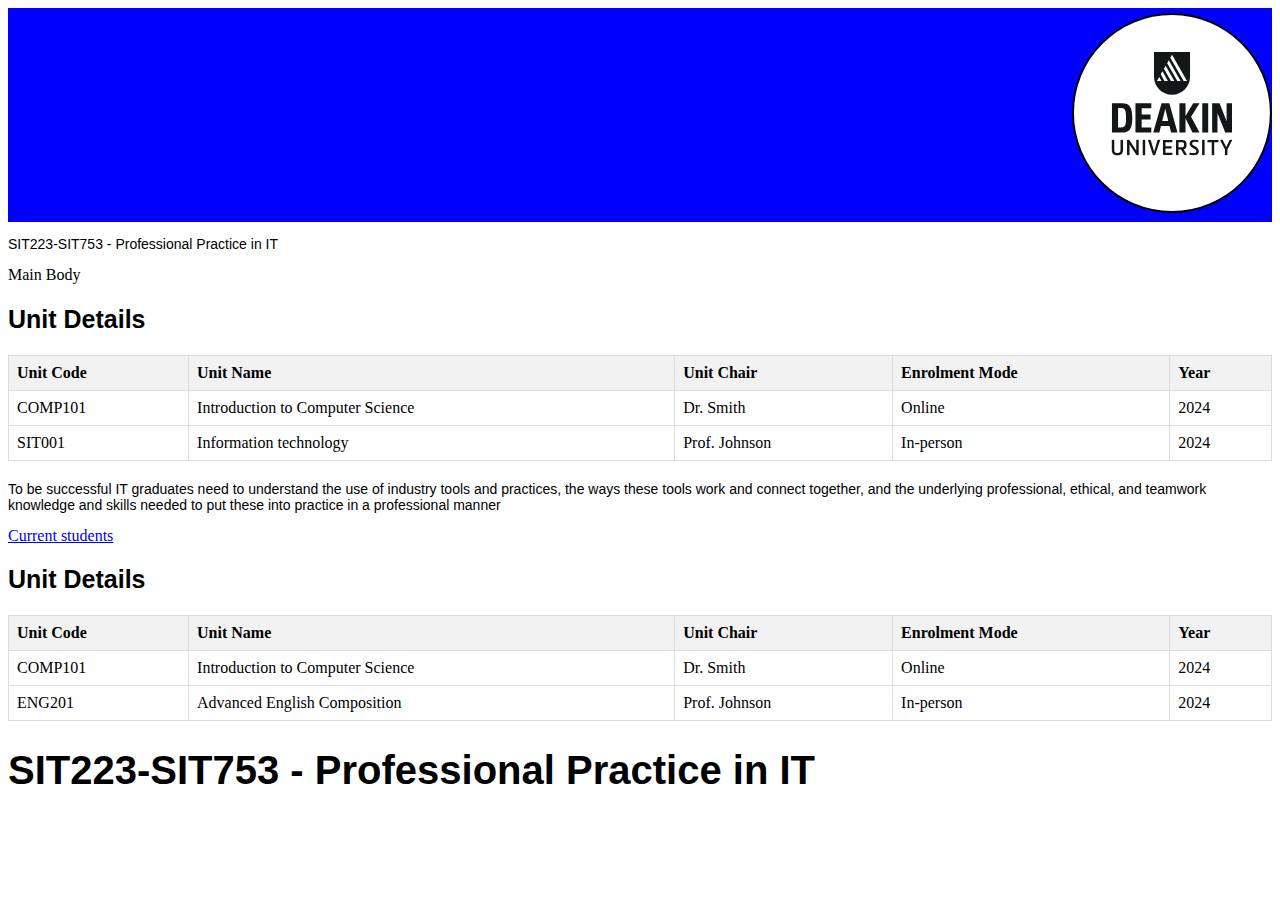
<file: index.html>
<!DOCTYPE html>
<html>

<head>
    <title> Home </title>
    <link rel="stylesheet" type="text/css" media="screen" href="main.css" />
</head>
<div>
    <img src="deakin.svg" alt="Deakin" width="200" height="210">
</div>

<body>
    <header>
        <p>SIT223-SIT753 - Professional Practice in IT</p>
    </header>
    <main>
        Main Body


        <h2>Unit Details</h2>

            <table>
            <thead>
                <tr>
                <th>Unit Code</th>
                <th>Unit Name</th>
                <th>Unit Chair</th>
                <th>Enrolment Mode</th>
                <th>Year</th>
                </tr>
            </thead>
            <tbody>
                <tr>
                <td>COMP101</td>
                <td>Introduction to Computer Science</td>
                <td>Dr. Smith</td>
                <td>Online</td>
                <td>2024</td>
                </tr>
                <tr>
                <td>SIT001</td>
                <td>Information technology</td>
                <td>Prof. Johnson</td>
                <td>In-person</td>
                <td>2024</td>
                </tr>
                
            </tbody>
            </table>

        <p>To be successful IT graduates need to understand the use of industry tools and practices,
            the ways these tools work and connect together, and the underlying professional, ethical,
            and teamwork knowledge and skills needed to put these into practice in a professional manner</p>
        <a href="https://www.deakin.edu.au/students/enrolment-and-fees/fees">Current students</a>


        <h2>Unit Details</h2>

        <table>
            <thead>
                <tr>
                    <th>Unit Code</th>
                    <th>Unit Name</th>
                    <th>Unit Chair</th>
                    <th>Enrolment Mode</th>
                    <th>Year</th>
                </tr>
            </thead>
            <tbody>
                <tr>
                    <td>COMP101</td>
                    <td>Introduction to Computer Science</td>
                    <td>Dr. Smith</td>
                    <td>Online</td>
                    <td>2024</td>
                </tr>
                <tr>
                    <td>ENG201</td>
                    <td>Advanced English Composition</td>
                    <td>Prof. Johnson</td>
                    <td>In-person</td>
                    <td>2024</td>
                </tr>
            </tbody>
        </table>

    </main>
    <footer>
    </footer>
    <h1>SIT223-SIT753 - Professional Practice in IT</h1>
</body>

</html>
</file>
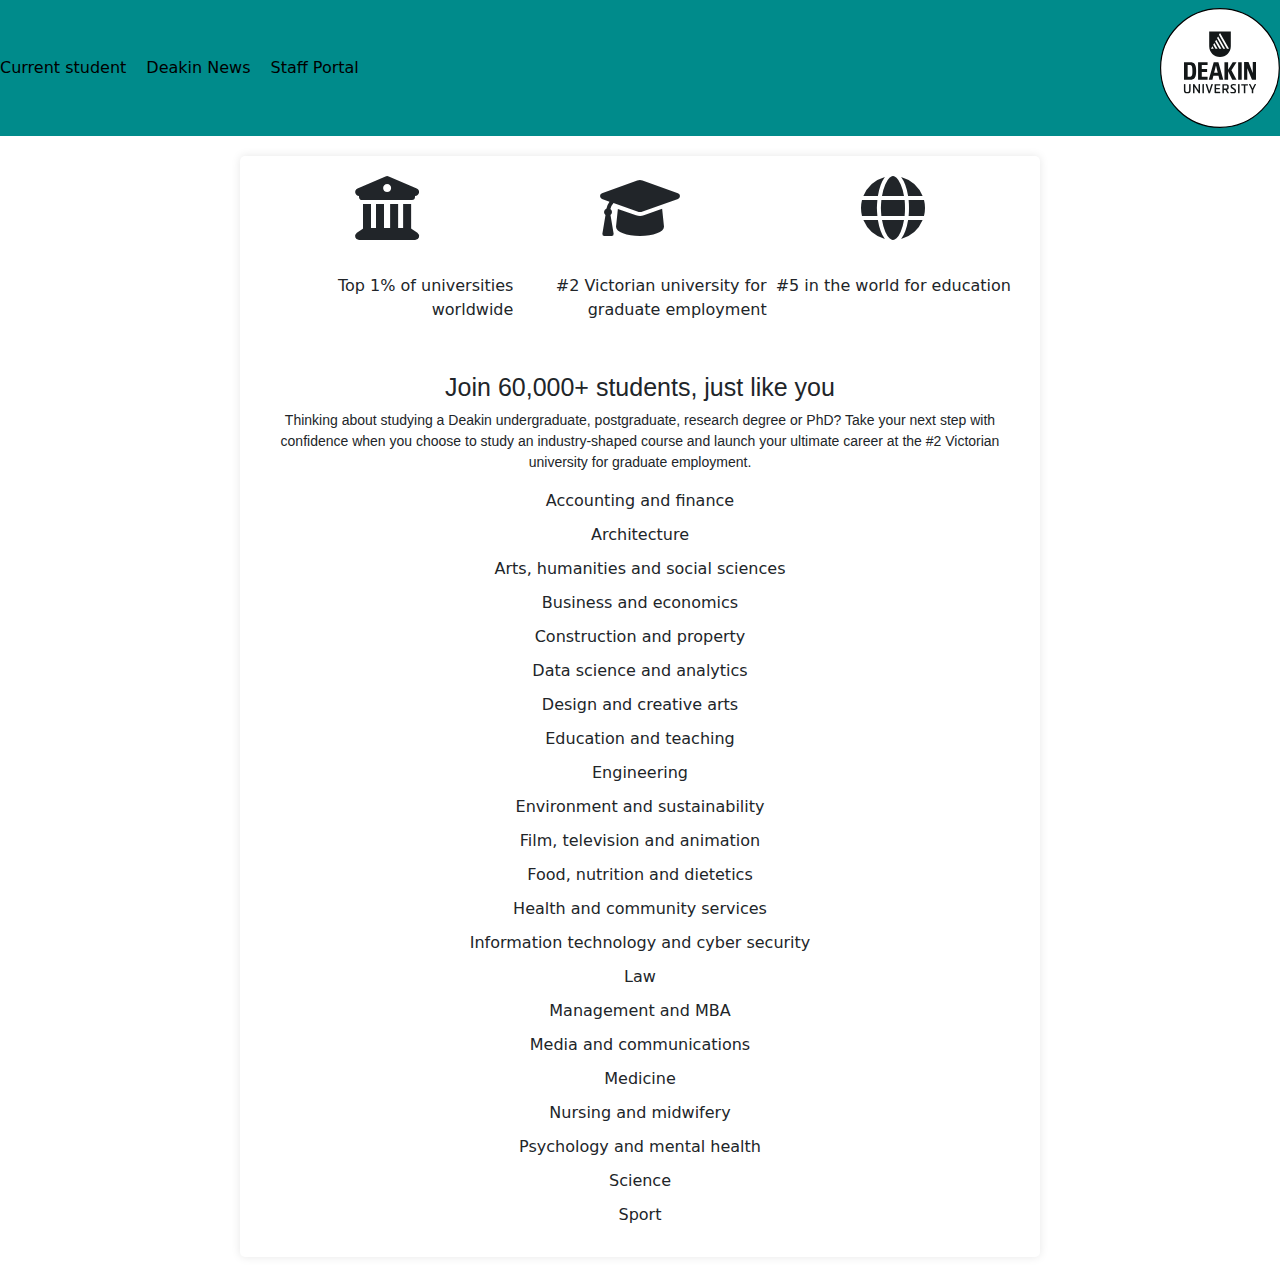
<file: newHome.html>
<html>

<head>
    <title>New Homepage for Deakin </title>
    <link rel="stylesheet" href="https://stackpath.bootstrapcdn.com/bootstrap/4.5.2/css/bootstrap.min.css">
    <link href="https://cdn.jsdelivr.net/npm/bootstrap@5.0.2/dist/css/bootstrap.min.css" rel="stylesheet">
    <link rel="stylesheet" href="https://cdnjs.cloudflare.com/ajax/libs/font-awesome/6.0.0/css/all.min.css">
    <link rel="stylesheet" type="text/css" media="screen" href="home.css" />
</head>

<body>
    <header>
    <div>
       <nav class = "navbar">
             <!--<h1  >Current student Deakin News Staff Portal </h1>-->

             <ul>
                <li><a href="#">Current student</a></li>
                <li><a href="#">Deakin News</a></li>
                <li><a href="#">Staff Portal</a></li>
              </ul>
                
                <img src="deakin.svg" alt="Deakin" width="200" height="210">
        </nav>
    </div>  
    </header>
    
    
    <main>

        <div class="container">
            <div class="icon-container">
                <div class="icon-column">
                    <i class="fas fa-university icon"></i><br>
                    <span>Top 1% of universities worldwide</span>
                </div>
                <div class="icon-column">
                    <i class="fas fa-graduation-cap icon"></i><br>
                    <span>#2 Victorian university for graduate employment</span>
                </div>
                <div class="icon-column">
                    <i class="fas fa-globe icon"></i><br>
                    <span>#5 in the world for education</span>
                </div>
            </div>

            <div class="content-container">
                <h2>Join 60,000+ students, just like you</h2>
                <p>Thinking about studying a Deakin undergraduate, postgraduate, research degree or PhD? Take your next step with confidence when you choose to study an industry-shaped course and launch your ultimate career at the #2 Victorian university for graduate employment.</p>
                <ul>
                    <li>Accounting and finance</li>
                    <li>Architecture</li>
                    <li>Arts, humanities and social sciences</li>
                    <li>Business and economics</li>
                    <li>Construction and property</li>
                    <li>Data science and analytics</li>
                    <li>Design and creative arts</li>
                    <li>Education and teaching</li>
                    <li>Engineering</li>
                    <li>Environment and sustainability</li>
                    <li>Film, television and animation</li>
                    <li>Food, nutrition and dietetics</li>
                    <li>Health and community services</li>
                    <li>Information technology and cyber security</li>
                    <li>Law</li>
                    <li>Management and MBA</li>
                    <li>Media and communications</li>
                    <li>Medicine</li>
                    <li>Nursing and midwifery</li>
                    <li>Psychology and mental health</li>
                    <li>Science</li>
                    <li>Sport</li>
                </ul>
            </div>
        </div>
        

    </main>
    
</body>

</html>
</file>
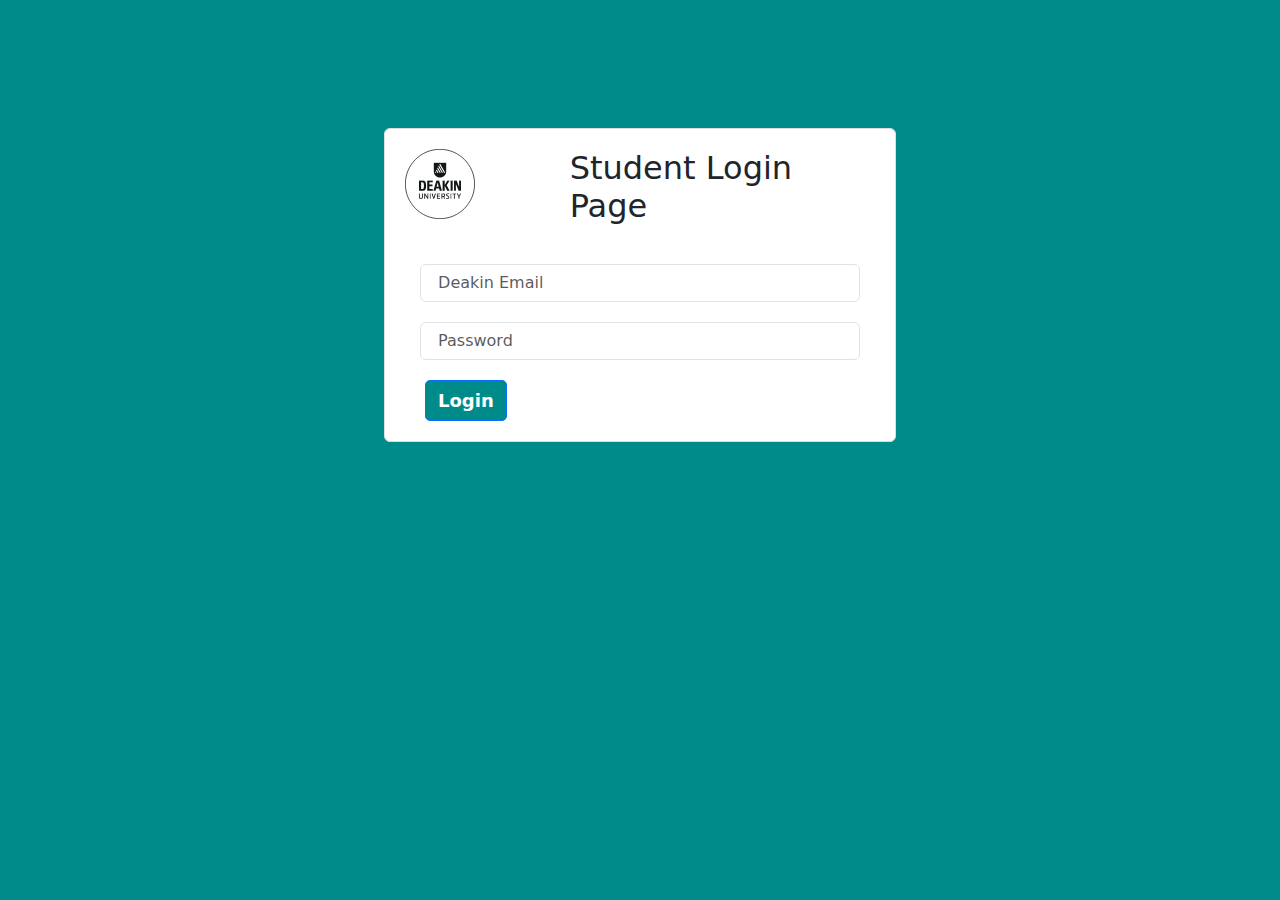
<file: student.html>
<!DOCTYPE html>
<html>

<head>
    <title>Current Student Login </title>
    <link rel="stylesheet" href="https://stackpath.bootstrapcdn.com/bootstrap/4.5.2/css/bootstrap.min.css">
    <link href="https://cdn.jsdelivr.net/npm/bootstrap@5.0.2/dist/css/bootstrap.min.css" rel="stylesheet">
    <link rel="stylesheet" href="https://cdnjs.cloudflare.com/ajax/libs/font-awesome/6.0.0/css/all.min.css">
    <link rel="stylesheet" type="text/css" media="screen" href="student.css" />
</head>
<body class ="bodySty">
    <div class ="card">
        <div class = "row">
            <div class ="col-md-4">
            <img src="deakin.svg" alt="Deakinlogo" style="width:50%">
        </div>
        <div class ="col-md-8">
            <h2>Student Login Page</h2>
        </div>
        </div>
        <form >
            <div class="form" style = "margin-top: 30px;">
                <div class="col-md-12">
                  <input type="email" class="form-control" id="studentEmail" placeholder=" Deakin Email">
                </div>
                <div class="form" style = "margin-top: 20px;">
                    <div class="col-md-12">
                      <input type="password" class="form-control" id="password" placeholder=" Password">
                    </div>
              </div> 
              <button type="submit" id ="submit"  class="btn btn-primary">Login</button>
          </div>       
        </form>
    </div>
</body>
</html>
</file>
<file: main.css>
h1 {
  font-size: 40px;
  font-family: Arial
}
h2 {
  font-size: 25px;
  font-family: Arial
}
h3 {
  font-family: Arial
}
p {
  font-size: 14px;
  font-family: Arial
}

div {
  background-color: blue;
  text-align: right;
}

table {
  width: 100%;
  border-collapse: collapse;
  margin-bottom: 20px;
}
th, td {
  border: 1px solid #dddddd;
  text-align: left;
  padding: 8px;
}
th {
  background-color: #f2f2f2;
}
</file>
<file: home.css>
h1 {
  font-size: 40px;
  font-family: Arial
}
h2 {
  font-size: 25px;
  font-family: Arial
}
h3 {
  font-family: Arial
}
p {
  font-size: 14px;
  font-family: Arial
}

div {
  background-color: darkcyan;
  text-align: right;
}

.navbar {
  display: flex;
  align-items: center;
  justify-content: space-between;
  color: white;
}

.navbar img {
  width: 120px;
  height: auto;
}

.navbar ul {
  list-style-type: none; 
  margin: 0;
  padding: 0;
  display: flex;
}

.navbar li {
  margin-right: 20px; 
}

.navbar a {
  text-decoration: none;
  color: black; 
  transition: color 0.3s; 
}


.navbar a:hover {
  color: #353535; 
}

.container {
  background-color: #fff;
  padding: 20px;
  border-radius: 5px;
  box-shadow: 0 0 10px rgba(0, 0, 0, 0.1);
  margin: 20px auto;
  max-width: 800px;
  text-align: center; 
}

.icon-container {
  display: flex;
  justify-content: space-around; 
  margin-bottom: 20px;
}

.icon-column {
  display: flex;
  flex-direction: column;
  align-items: center; 
  flex: 1; 
  background-color: #fff;
}

.icon {
  font-size: 4rem; 
  margin-bottom: 10px; 
}

.content-container {
  margin-top: 50px;
  text-align: center; 
  background-color: #fff;
}

.content-container ul {
  list-style: none; 
  padding: 0;
  margin: 0;
}

.content-container ul li {
  margin-bottom: 10px;
}
</file>
<file: student.css>
.bodySty
{
    background-color: darkcyan;
}
.form-group
{
    background-color: whitesmoke;
    height: 50%;
    width: 50%;
    
}

.card {
    width: 40%;
    margin-left: 30%;
    border: 1px solid #ddd;
    padding: 20px;
    background-color: white;
    margin-top: 10%;
}
.btn-primary
{
    background-color: darkcyan;
    font-weight: 700;
    width: fit-content;
    height: fit-content;
    border-radius: 5px;
    text-align: center;
    font-size: large;
    margin-top: 20px;
    margin-left: 20px;
}
</file>
